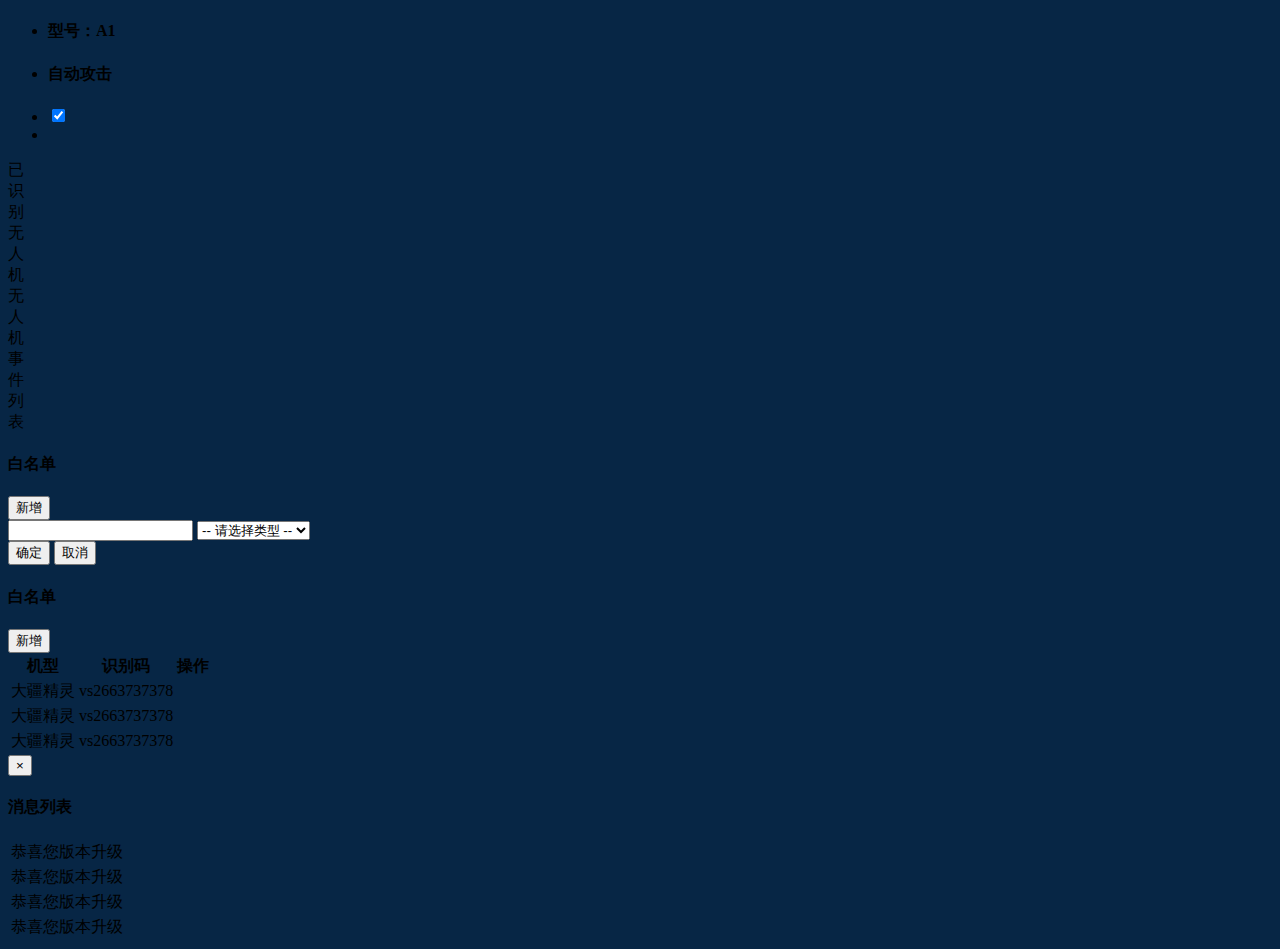
<file: src/main/resources/templates/index.html>
<!DOCTYPE html>
<html xmlns="http://www.w3.org/1999/xhtml" xmlns:th="http://www.thymeleaf.org">
<html lang="en">
    <head>
        <meta charset="UTF-8">
        <title>index</title>
        <link rel="stylesheet" th:href="@{/static/css/bootstrap.css}">
        <link rel="icon" type="image/x-icon" th:href="@{/static/images/favicon.ico}">
        <link rel="stylesheet" th:href="@{/static/css/bootstrap-theme.css}">
        <link rel="stylesheet" th:href="@{/static/layui/css/layui.css}">
        <link rel="stylesheet" th:href="@{/static/css/individualization/index.css}">
        <link rel="stylesheet" th:href="@{/static/css/individualization/baiduMap.css}">
        <link rel="stylesheet" th:href="@{/static/css/style.css}">
        <link rel="stylesheet" th:href="@{/static/css/individualization/button.css}">
        <script type="text/javascript"  th:src="@{/static/js/jquery-3.3.1.js}"></script>
        <script type="text/javascript"  th:src="@{/static/js/bootstrap.js}"></script>
        <script type="text/javascript"  th:src="@{/static/layui/layui.js}"></script>
        <script type="text/javascript"  th:src="@{/static/js/echarts.js}"></script>
        <script type="text/javascript"  src="http://api.map.baidu.com/api?v=2.0&ak=ZF97UkloNMI4jVTjlKnNKLYe"></script>
        <script type="text/javascript"  th:src="@{/static/js/individualization/index.js}"></script>
        <script type="text/javascript"  th:src="@{/static/js/individualization/webSocket.js}"></script>
        <script type="text/javascript"  th:src="@{/static/js/individualization/baiduMap.js}"></script>
    </head>
    <body style="background-color: #072645">
        <div class="container index">
            <div class="row clearfix top">
                <div class="col-md-3 column top_left">
                    <div class="top_left_top" id="powerDiagram"></div>
                    <div class="top_left_below" id="proportionDiagram"></div>
                </div>
                <div class="col-md-5 column top_middle">
                    <div id="allmap"></div>
                    <!--<div class="radar"></div>--><!-- 自己画的雷达 -->
                </div>
                <div class="col-md-4 column top_right">
                    <ul class="nav nav-pills navigation">
                        <li class="navigationOne">
                            <h4>型号：A1</h4>
                        </li>
                        <li class="navigationTwo">
                            <h4>自动攻击</h4>
                        </li>
                        <li class="navigationThree">
                            <form class="layui-form">
                                <input type="checkbox" lay-filter="isAutomaticAttack"  name="close" lay-skin="switch" lay-text="ON|OFF" checked>
                            </form>
                        </li>
                        <li class="navigationFour">
                            <img class="connectImg" alt="" th:src="@{/static/img/connect.png}" />
                            <img class="listImg" alt="" th:src="@{/static/img/list.png}" data-toggle="modal" data-target="#myModal" />
                            <img class="voiceImg" alt="" th:src="@{/static/img/voice.png}" />
                            <img class="noticeImg" alt="" th:src="@{/static/img/notice.png}" data-toggle="modal" data-target="#noticeModal" />
                        </li>
                    </ul>
                    <table class="table table-striped listOne">
                        <caption class="listOneCaption">已识别无人机</caption>
                        <table class="layui-hide" id="whiteListTable" lay-filter="whiteListTableEvent"></table>
                    </table>
                </div>
            </div>
            <div class="row clearfix below">
                <div class="col-md-4 column below_left">
                    <div class="below_left_top" id="probabilityGraph"></div>
                </div>
                <div class="col-md-4 column below_middle">
                    <table class="table table-striped">
                        <caption class="listTwoCaption">无人机事件列表</caption>
                        <table class="layui-hide" id="eventTable"></table>
                    </table>
                </div>
                <div class="col-md-4 column below_right">
                    <div class="below_right_top" id="distributionDiagram"></div>
                </div>
            </div>
        </div>
        <!-- 白名单模态框 -->
        <!-- 模态框（Modal） -->
        <div class="modal fade" id="myModal" tabindex="-1" role="dialog" aria-labelledby="myModalLabel" aria-hidden="true">
            <div class="modal-dialog">
                <div class="modal-content">
                    <div class="modal-header whiteList">
                        <h4 class="modal-title" id="myModalLabel">白名单</h4>
                        <button class="UAVButton btn-blue" data-toggle="modal" data-target="#addWhiteModal">新增</button>
                    </div>
                    <div class="modal-body">
                        <table class="layui-hide" id="whiteTable"></table>
                    </div>
                </div><!-- /.modal-content -->
            </div><!-- /.modal -->
        </div>
        <!-- 新增白名单模态框 -->
        <!-- 模态框（Modal） -->
        <div class="modal fade" id="addWhiteModal" tabindex="-1" role="dialog" aria-labelledby="myModalLabel" aria-hidden="true">
            <div class="modal-dialog">
                <div class="modal-content">
                    <div class="modal-header addWhiteList">
                        <div class="addWhiteListOne">
                            <div class="addWhiteListOneLeft">
                                <input type="text" id="droneId">
                                <select id="droneType">
                                    <option>-- 请选择类型 --</option>
                                    <option>DJI Phantom3</option>
                                </select>
                            </div>
                            <div class="addWhiteListOneRight">
                                <button class="UAVButton btn-lightGreen"  onclick="addDroneWhite()">确定</button>
                                <button class="UAVButton btn-lightGray" data-toggle="modal" data-target="#myModal" data-dismiss="modal" aria-hidden="true">取消</button>
                            </div>
                        </div>
                        <div  class="addWhiteListTwo">
                            <h4 class="modal-title">白名单</h4>
                            <button class="UAVButton btn-blue" data-toggle="modal" data-target="#addWhiteModal">新增</button>
                        </div>
                    </div>
                    <div class="modal-body">
                        <table class="table table-striped">
                            <thead>
                            <tr>
                                <th>机型</th>
                                <th>识别码</th>
                                <th>操作</th>
                            </tr>
                            </thead>
                            <tbody>
                            <tr>
                                <td>大疆精灵</td>
                                <td>vs2663737378</td>
                                <td>
                                    <div class="open1 div1">
                                        <div class="open2 div2"></div>
                                    </div>
                                </td>
                            </tr>
                            <tr>
                                <td>大疆精灵</td>
                                <td>vs2663737378</td>
                                <td>
                                    <div  class="close1 div1">
                                        <div class="close2 div2"></div>
                                    </div>
                                </td>
                            </tr>
                            <tr>
                                <td>大疆精灵</td>
                                <td>vs2663737378</td>
                                <td>
                                    <div  class="close1 div1">
                                        <div class="close2 div2"></div>
                                    </div>
                                </td>
                            </tr>
                            </tbody>
                        </table>
                    </div>
                </div><!-- /.modal-content -->
            </div><!-- /.modal -->
        </div>
        <!-- 通知模态框（Modal） -->
        <div class="modal fade" id="noticeModal" tabindex="-1" role="dialog" aria-labelledby="myModalLabel" aria-hidden="true">
            <div class="modal-dialog">
                <div class="modal-content">
                    <div class="modal-header whiteList">
                        <button type="button" class="close" data-dismiss="modal" aria-hidden="true">×</button>
                        <h4 class="modal-title">消息列表</h4>
                    </div>
                    <div class="modal-body">
                        <table class="table table-striped">
                            <tbody>
                            <tr>
                                <td>恭喜您版本升级</td>
                            </tr>
                            <tr>
                                <td>恭喜您版本升级</td>
                            </tr>
                            <tr>
                                <td>恭喜您版本升级</td>
                            </tr>
                            <tr>
                                <td>恭喜您版本升级</td>
                            </tr>
                            </tbody>
                        </table>
                    </div>
                </div><!-- /.modal-content -->
            </div><!-- /.modal -->
        </div>
        <!-- 工具栏 -->
        <script type="text/html" id="barDemo">
            <a class="layui-btn layui-btn-xs layui-btn-normal" lay-event="strike">打击</a>
        </script>
    </body>

</html>
<!--<script type="text/javascript">



    // 百度地图API功能
    var map = new BMap.Map("allmap");    // 创建Map实例
  //  map.centerAndZoom(new BMap.Point(39.951497,116.363871), 11);  // 初始化地图,设置中心点坐标和地图级别
    //添加地图类型控件
    map.addControl(new BMap.MapTypeControl({
        mapTypes:[
            BMAP_NORMAL_MAP,
            BMAP_HYBRID_MAP
        ]}));
    map.centerAndZoom("北京",12);            // 设置地图显示的城市 此项是必须设置的
    map.enableScrollWheelZoom(true);     //开启鼠标滚轮缩放

</script>-->
</html>
</file>
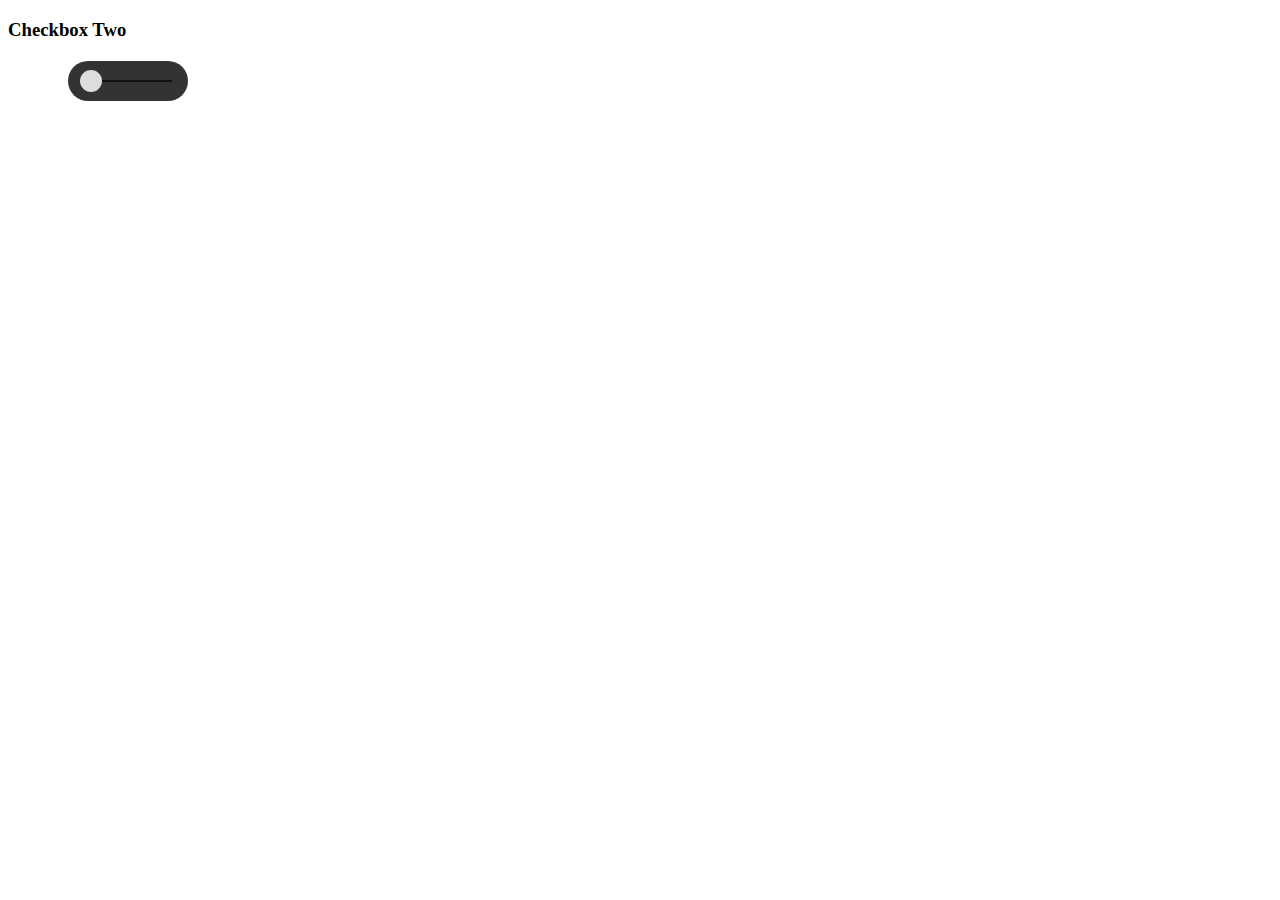
<file: src/main/resources/static/checkBox.html>
<!DOCTYPE html>
<html lang="en">

<head>
    <meta charset="UTF-8">
    <meta name="viewport" content="width=device-width, initial-scale=1.0">
    <meta http-equiv="X-UA-Compatible" content="ie=edge">
    <title>Document</title>
    <style>
        /**
* 隐藏默认的checkbox
*/
input[type=checkbox] {
visibility: hidden;
}
    /**
* Checkbox Two
*/
.checkboxTwo {
width: 120px;
height: 40px;
background: #333;
margin: 20px 60px;
 
border-radius: 50px;
position: relative;
}
/**
* Create the line for the circle to move across
*/
.checkboxTwo:before {
content: '';
position: absolute;
top: 19px;
left: 14px;
height: 2px;
width: 90px;
background: #111;
}
/**
* Create the circle to click
*/
.checkboxTwo label {
display: block;
width: 22px;
height: 22px;
border-radius: 50%;
 
-webkit-transition: all .5s ease;
-moz-transition: all .5s ease;
-o-transition: all .5s ease;
-ms-transition: all .5s ease;
transition: all .5s ease;
cursor: pointer;
position: absolute;
top: 9px;
z-index: 1;
left: 12px;
background: #ddd;
}
/**
* Create the click event for the checkbox
*/
.checkboxTwo input[type=checkbox]:checked + label {
left: 84px;
background: #26ca28;
}
    </style>
</head>

<body>
    <section>
        <!-- Checbox Two -->
        <h3>Checkbox Two</h3>
        <div class="checkboxTwo">
            <input type="checkbox" value="1" id="checkboxTwoInput" name="" />
            <label for="checkboxTwoInput"></label>
        </div>
    </section>
</body>
<!-- https://blog.csdn.net/weixin_39877717/article/details/80742785 -->
</html>
</file>
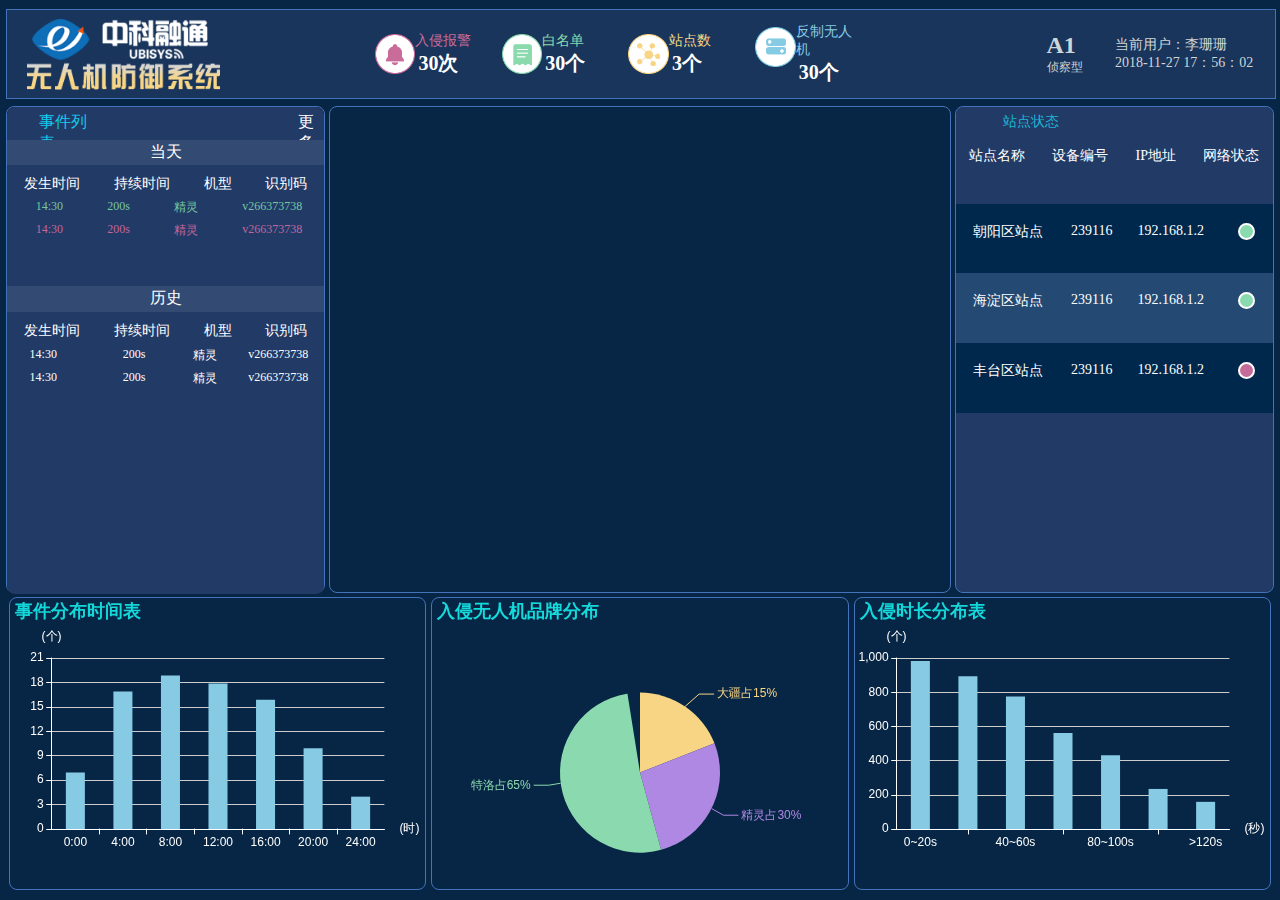
<file: src/main/resources/static/defensivePosture.html>
<!DOCTYPE html>
<html lang="en">
<head>
    <meta charset="UTF-8">
    <title>防区态势</title>
    <script src="js/comm/jquery-3.1.1.min.js"></script>
    <script type="text/javascript" src="http://api.map.baidu.com/api?v=2.0&ak=yaDRGoon5YoRzAAwH781yUgn"></script>
    <script src="js/ECharts/echarts.min.js"></script>
    
    <link rel="stylesheet" href="css/defensivePosture.css">
    
    
</head>
<body>
    <div class="nav">
        <div class="header">
            <div class="zuo">
                <img src="image/logo.png"/>
            </div>
            <div class="zhong">
                <div class="log">
                    <div class="zhongZ">
                        <img src="image/报警.png"/>
                    </div>
                    <div class="zhongY">
                        <p style="color:#C96C99;">入侵报警</p>
                        <p>30次</p>
                    </div>
                </div>
                <div class="log">
                    <div class="zhongZ">
                        <img src="image/百名单.png"/>
                    </div>
                    <div class="zhongY">
                        <p style="color:#8BD9AC;">白名单</p>
                        <p>30个</p>
                    </div>
                </div>
                <div class="log">
                    <div class="zhongZ">
                        <img src="image/站点.png"/>
                    </div>
                    <div class="zhongY">
                        <p style="color:#F5D582;">站点数</p>
                        <p>3个</p>
                    </div>
                </div>
                <div class="log">
                    <div class="zhongZ">
                        <img src="image/反制无人机.png"/>
                    </div>
                    <div class="zhongY">
                        <p style="color:#86CBE4;">反制无人机</p>
                        <p>30个</p>
                    </div>
                </div>
            </div>
            <div class="you">
                <div class="youZ">
                    <p style="color: #CFD6D6;font-size: 24px;font-weight: bolder;">A1</p>
                    <p style="color: #CFD6D6;font-size: 12px;">侦察型</p>
                </div>
                <div class="youY">
                    <p>当前用户：李珊珊</p>
                    <p>2018-11-27 17：56：02</p>
                </div>
            </div>
        </div>
        <div class="middle">
            <div class="middleLeft">
                <div class="mlHeader">
                    <span>事件列表</span>
                    <span>更多</span>
                </div>
                <div class="mlDay">
                    <P>当天</P>
                </div>
                <div id="UDEventsToday" class="mltData test-1">
                </div>
                <div class="mlHistory">
                    <p>历史</p>
                </div>
                <div id="UDEventsHistory" class="mlbData test-1">
                    </div>
            </div>
            <div class="middleCenter">
                <div id="mapDiv" style="height:100%;width:100%" ></div>
            </div>
            <div class="middleRight">
                    <div class="mrHeader">
                        <p>站点状态</p>
                        <ul class="name">
                            <li>站点名称</li>
                            <li>设备编号</li>
                            <li>IP地址</li>
                            <li>网络状态</li>
                        </ul>
                    </div>
                    <div id="UDSitesTBodyDiv" class="mrBody">
                    </div>
                </div>
        </div>
        <div class="footer">
            <div id="footerLeft"></div>
            <div id="footerCenter"></div>
            <div id="footerRight"></div>
        </div>
    </div>
    
</body>
<script src="js/defensivePosture.js" type="text/javascript"> </script>
<script src="js/defensiveMap.js" type="text/javascript"> </script>
<script>
$(function(){
    UDEventsUtil.processUDEvents();
    UDSitesUtil.processUDSites();
    eventsDstrChartUtil.processChart();
    bandsDstrChartUtil.processChart();
    durationDstrChartUtil.processChart();
    
});
mapUtil.initMap("mapDiv");
mapUtil.addOverlays();
</script>
</html>
</file>
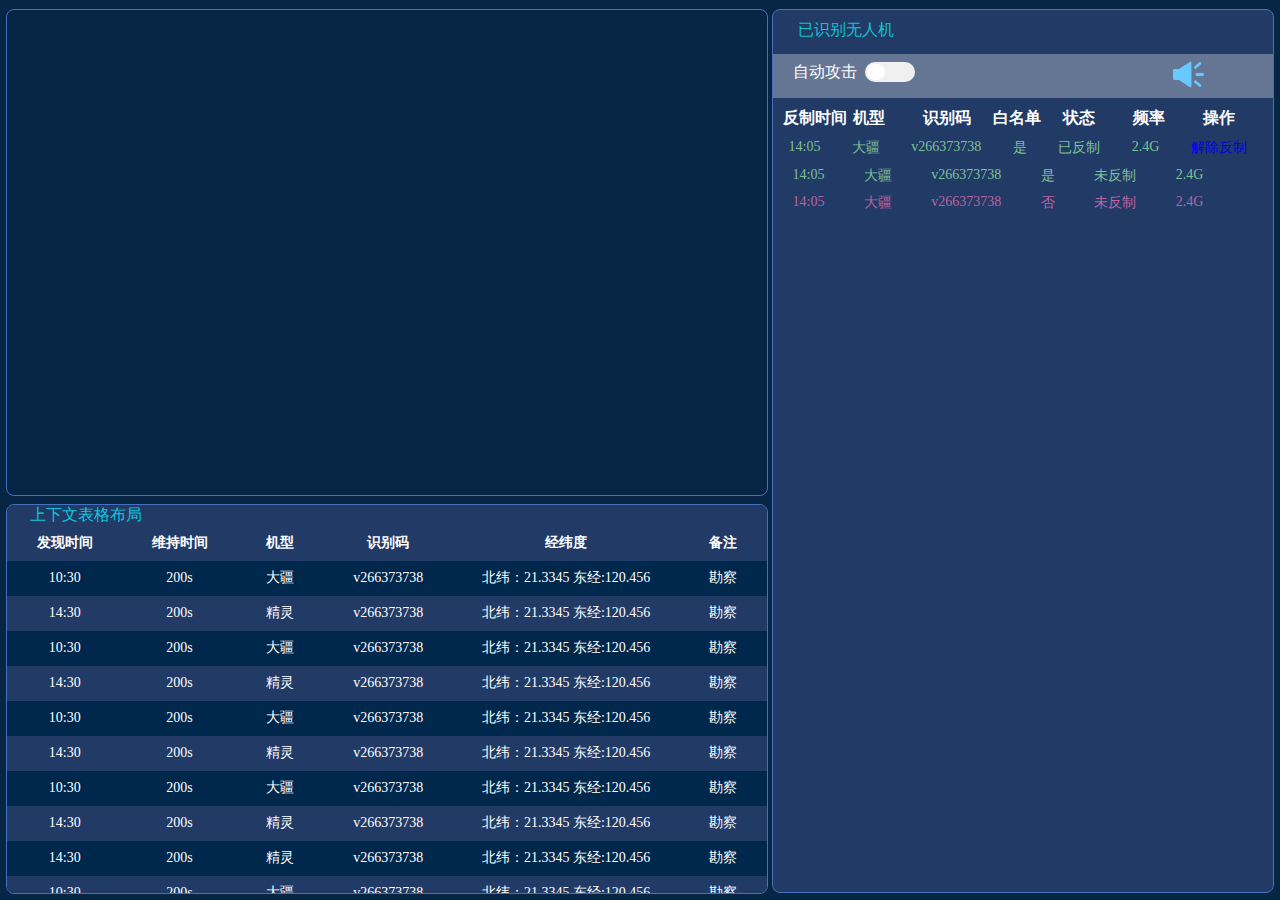
<file: src/main/resources/static/UAVDetection.html>
<!DOCTYPE html>
<html lang="en">

<head>
    <meta charset="UTF-8">
    <title>无人机侦测</title>
    <link rel="stylesheet" href="css/UAVDetection.css">
    <script src="js/comm/jquery-3.1.1.min.js"></script>
    <script type="text/javascript" src="http://api.map.baidu.com/api?v=2.0&ak=yaDRGoon5YoRzAAwH781yUgn"></script>
    <script src="js/UAVDetection.js"></script>
    <script src="js/defensiveMap.js" type="text/javascript"> </script>
    <script src="js/scrollbot/scrollbot.js" type="text/javascript"> </script>
    <style>
        .nav .left .leftBottom .table>tbody>tr>td>input{
            color:#00284C;
        }
    </style>
</head>

<body>
    <div class="nav">
        <div class="left">
            <div id="mapDiv" class="leftTop">
              
            </div>
            <div  id="UDEventsContainer"  class="leftBottom test-1">
                <table class="table">
                    <caption class="cap">上下文表格布局</caption>
                    <thead>
                        <tr>
                            <th>发现时间</th>
                            <th>维持时间</th>
                            <th>机型</th>
                            <th>识别码</th>
                            <th>经纬度</th>
                            <th>备注</th>
                        </tr>
                    </thead>
                    <tbody id="UDEventsTBody">
                    </tbody>
                </table>
            </div>
        </div>
        <div class="right">
            <div class="tou">
                <p>已识别无人机</p>
            </div>
            <div class="rightBtn">
                <div class="rightZ">
                    <span>自动攻击</span>
                    <div class="button" style="margin-left: 2%;margin-top: 2%;">
                        <input class="tgl tgl-light" onchange="autoAtCkChanged(this);" id="autoAtCk" type="checkbox" />
                        <label class="tgl-btn" for="autoAtCk"></label>
                    </div>
                </div>
                <div class="rightY">
                    <img src="image/喇叭.png" />
                </div>
            </div>
            <div id="UDDronesDiv" class="rightData test-1">
            </div>
        </div>
    </div>
</body>
<script>
    $(function () {
        UDEventsUtil.processUDEvents();
        UDDronesUtil.processUDDrones();
        mapUtil.initMap("mapDiv");
        mapUtil.addOverlays();
    });
    let autoAtCkChanged = function (autoAtCk) {
        if (autoAtCk.checked) {
            //设置为自动攻击的操作
        } else {
            //设置取消自动攻击的操作
        }
    }
    let scroll=function(selector){
       return new scrollbot(selector,10).setStyle({
			"background":"#87CAE4",
			"z-index":"2"
		},{
			"background":"#072645"
        });
    };
    //UDEventsContainer =scroll("#UDEventsContainer");
    // UDDronesDiv=scroll("#UDDronesDiv");
</script>

</html>
</file>
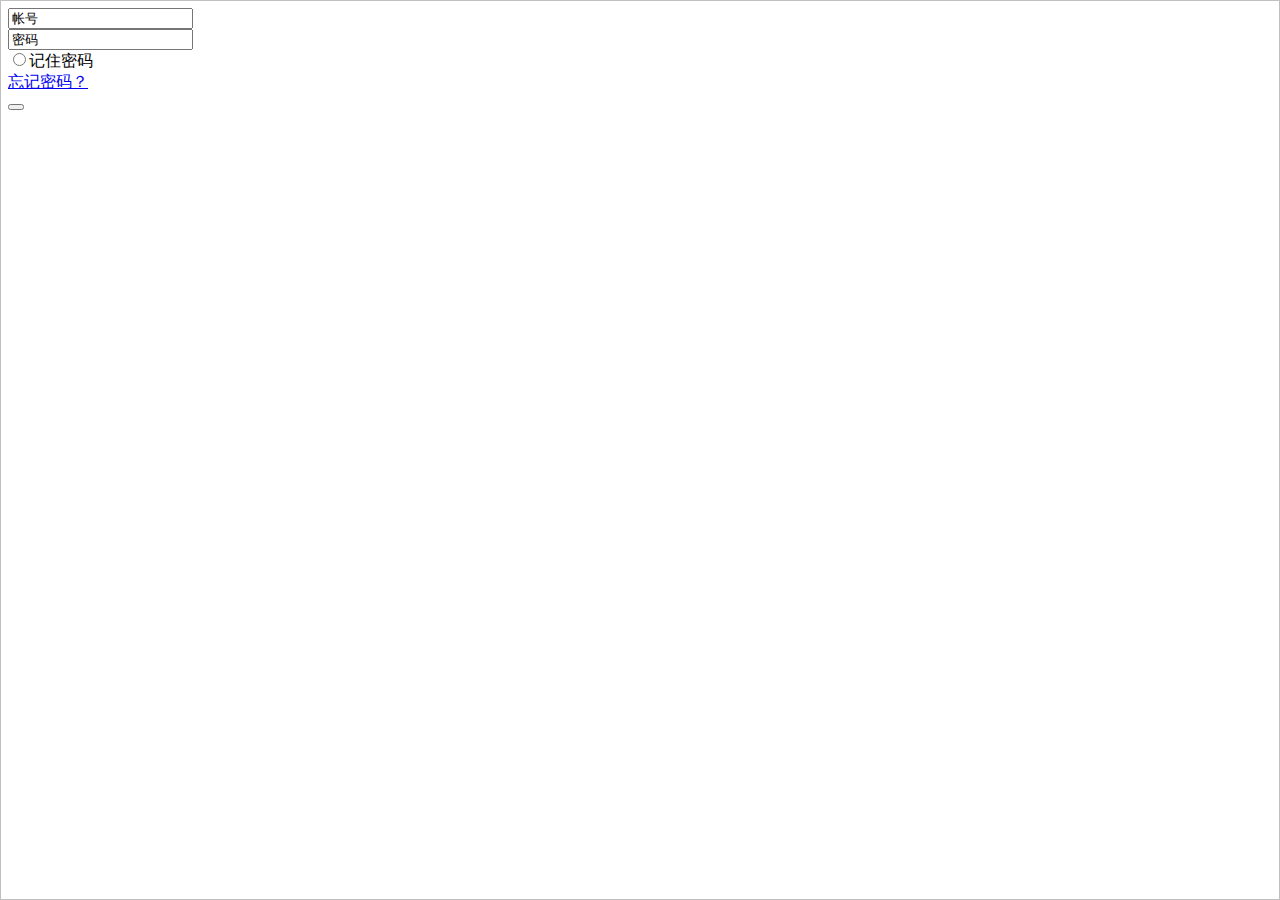
<file: src/main/resources/templates/login.html>
<!DOCTYPE html>
<html xmlns="http://www.w3.org/1999/xhtml" xmlns:th="http://www.thymeleaf.org">
<html lang="en">
    <head>
        <meta charset="UTF-8">
        <title>login</title>
        <script type="text/javascript"  th:src="@{/static/js/jquery-3.3.1.js}"></script>
        <script type="text/javascript"  th:src="@{/static/js/individualization/login.js}"></script>
        <link rel="stylesheet" th:href="@{/static/css/individualization/login.css}">
    </head>
    <body>
        <div id="Layer1" style="position:fixed; left:0px; top:0px; width:100%; height:100%">
            <img alt="" th:src="@{/static/img/backgroundMap.png}" height="100%" width="100%">
        </div>
        <div class="login">
            <div id="myTabContent" class="tab-content">
                <div id="protocolPlatform"  class="tab-pane fade in active">
                    <div class="errorPrompt" id="errorPromptProtocolPlatform"></div>
                    <div class="login_info" >
                        <input type="text" class="prompt" id="userLoginName" value="帐号" onfocus="userIdOnfocus(this);" onblur="userIdOnblur(this);"/>
                    </div>
                    <div class="login_info" >
                        <input type="text" class="prompt" id="showPwd" value="密码" onfocus="userPasswdOnfocus(this);" />
                        <input type="password" class="noHint" id="userLoginPassWord" value="" style="display: none" onblur="userPasswdOnblur(this);" />
                    </div>
                    <div class="login_info">
                        <div id="isCookie">
                            <input type="radio" >记住密码
                        </div>
                        <div id="retrieve">
                            <a href="#">忘记密码？</a>
                        </div>
                    </div>
                    <div class="login_info">
                        <button class="loginButton"  onclick="login();"></button>
                    </div>
                </div>
            </div>
        </div>
    </body>
</html>
</file>
<file: src/main/resources/static/css/defensivePosture.css>
*{
    margin: 0;
    padding: 0;
    list-style: none;
    text-decoration: none;
}
html,body{
    width: 100%;
    height: 100%;
    background-color: #072645;
    display: flex;
    justify-content: space-between;
}
.nav{
    width: 99%;
    height: 98%;
    margin: auto;
}
.header{
    width: 100%;
    height: 10%;
    margin-bottom: 0.5%;
    border: 1px solid #4473BB;
    background-color: #19355C;
    display: flex;
    justify-content: space-between;
}
.header .zuo{
     width: 14%;
     height: 100%;
 }
.header .zuo img{
    height: 80%;
    margin-top: 9px;
    margin-left: 20px;
}
.header .zhong{
    width: 40%;
    height: 100%;
    display: flex;
    justify-content: space-around;

}
.header .zhong  .log{
    width: 20%;
    display: flex;
    margin: auto;
}
.header .zhong  .log .zhongZ{
    width: 40%;
    height: 100%;
    margin-top: 4%;
}
.header .zhong  .log .zhongZ img{
    width: 100%;

}
.header .zhong  .log .zhongY{
    width: 60%;
    height: 100%;
    margin: auto;
    font-size: 14px;
}
.header .zhong  .log p:nth-of-type(2){
    font-size: 20px;
    font-weight: bolder;
    margin-left: 5%;
    color:#fff;
}
.header .you{
    width: 18%;
    height: 100%;
    display: flex;
}
.header .you .youZ{
    width: 30%;
    margin: auto;
}
.header .you .youY{
    width: 70%;
    margin: auto;
    font-size: 14px;
}
.header .you .youY p{

    color: #CFD6D6;
}

.middle{
    width: 100%;
    height: 55%;
    display: flex;
    justify-content: space-between;
    margin-bottom: 0.5%;
}
.middle .middleLeft{
    width: 25%;
    height: 100%;
    border: 1px solid #4473BB;
    border-radius: 8px;
    display: flex;
    flex-wrap:wrap;
}
.test-1::-webkit-scrollbar {/*滚动条整体样式*/
    width: 10px;     /*高宽分别对应横竖滚动条的尺寸*/
    height: 1px;
}
.test-1::-webkit-scrollbar-thumb {/*滚动条里面小方块*/
    border-radius: 10px;
    -webkit-box-shadow: inset 0 0 5px rgba(0,0,0,0.2);
    background: #87CAE4;
}
.test-1::-webkit-scrollbar-track {/*滚动条里面轨道*/
    -webkit-box-shadow: inset 0 0 5px rgba(0,0,0,0.2);
    border-radius: 10px;
    background: #072645;
}
.middle .middleLeft .mlHeader{
    width: 100%;
    height: 7%;
    display: flex;
    background-color:  #223A66;
    border-radius: 8px 8px 0 0;
}
.middle .middleLeft .mlHeader span:nth-of-type(1){
    color:#13CBEF;
    margin-left: 10%;
    display:inline-block;
    padding-top: 5px;
}
.middle .middleLeft .mlHeader span:nth-of-type(2){
    color:#fff;
    margin-left: 65%;
    display:inline-block;
    padding-top: 5px;
}
.middle .middleLeft .mlDay{
    width: 100%;
    height: 5%;
    background-color: #334B72;
}
.middle .middleLeft .mlDay p{
    color: #fff;
    text-align: center;
    padding-top: 2px;
}
.middle .middleLeft .mltData{
    width: 100%;
    height: 25%;
    background-color: #223A66;
    overflow-y: auto;
    white-space: nowrap;
}
.middle .middleLeft .mltData .mltTou{
    display: flex;
    justify-content: space-around;
    color:#fff;
    margin-top: 10px;
    font-size: 14px;
}
.middle .middleLeft .mltData .danger{
    display: flex;
    justify-content: space-around;
    color:#C3669A;
    font-size: 12px;
    margin-left: 2%;
    margin-top: 2%;
}
.middle .middleLeft .mltData .safe{
    display: flex;
    justify-content: space-around;
    color:#77C6A1;
    font-size: 12px;
    margin-left: 2%;
    margin-top: 2%;
}
.middle .middleLeft .mltData .mltShen>li:nth-of-type(2){
    margin-left: 8%;
}
.middle .middleLeft .mltData .mltShen>li:nth-of-type(3){
    margin-left: 8%;
}
.middle .middleLeft .mlHistory{
    width: 100%;
    height: 5%;
    background-color:#334B72;
}
.middle .middleLeft .mlHistory{
    color: #fff;
    text-align: center;
    padding-top: 2px;
}
.middle .middleLeft .mlbData{
    width: 100%;
    height: 58%;
    background-color: #223A66;
    border-radius: 0px 0px 8px 8px;
    overflow-y: auto;
    white-space: nowrap;
}
.middle .middleLeft .mlbData .mlbTou{
    display: flex;
    justify-content: space-around;
    color:#fff;
    margin-top: 10px;
    font-size: 14px;
}
.middle .middleLeft .mlbData .mlbShen{
    display: flex;
    justify-content: space-around;
    font-size: 12px;
    margin-left: 2%;
    color:#fff;
    margin-top: 2%;
}
.middle .middleLeft .mlbData .mlbShen>li:nth-of-type(2){
    margin-left: 11%;
}
.middle .middleLeft .mlbData .mlbShen>li:nth-of-type(3){
    margin-left: 5%;
}

.middle .middleCenter{
    width: 49%;
    height: 100%;
    border: 1px solid #4473BB;
    border-radius: 8px;
}
.middle .middleCenter img{
    width: 100%;
    height:100%;
    border-radius: 8px;
}
.middle .middleRight{
    width: 25%;
    height: 100%;
    border: 1px solid #4473BB;
    border-radius: 8px;
    background-color: #223A66;
}
.middle .middleRight .mrHeader{
    width: 100%;
    height: 20%;
    border-radius: 8px 8px 0 0;
    background-color: #223A66;
    font-size: 14px;
}
.middle .middleRight .mrHeader p{
    color:#1CB7D2;
    margin-left: 15%;
    padding-top: 2%;
}
.middle .middleRight .mrHeader .name{
    display: flex;
    justify-content: space-around;
    color: #fff;
    padding-top: 5%;
}
 .mrName{
    display: flex;
    justify-content: space-around;
    color: #fff;
    width: 100%;
    height: 18%;
    margin-bottom: 0;
}
 .mrName li{
     margin-top: 6%;
 }
.mrName .underLoad{
    width: 13px;
    height: 13px;
    border-radius: 50px;
    border: 2px solid white;
    background-color: #89DAAE;
}
.mrName .highLoad{
    width: 13px;
    height: 13px;
    border-radius: 50px;
    border: 2px solid white;
    background-color: #C56B9A;
}
 .mrName>li:nth-of-type(2){
    margin-left: -2%;
}
 .mrName>li:nth-of-type(3){
    margin-left: -3%;
}
.middle .middleRight .mrBody{
    width: 100%;
    height: 80%;
    background-color:#223A66;
    overflow-y: auto;
    white-space: nowrap;
    border-radius: 0 0 8px 8px;
    font-size: 14px;
}
.middle .middleRight .mrBody ul:nth-of-type(odd){ background:#00284C;}
.middle .middleRight .mrBody ul:nth-of-type(even){ background:#244973;}
.footer{
    width: 100%;
    height: 33%;
    border-radius: 8px;
    display: flex;
    justify-content: space-around;
}
.footer #footerLeft{
    width: 32.8%;
    height: 100%;
    border-radius: 8px;
    border: 1px solid #4473BB;
}
.footer #footerCenter{
    width: 32.8%;
    height: 100%;
    border-radius: 8px;
    border: 1px solid #4473BB;
}
.footer #footerRight{
    width: 32.8%;
    height: 100%;
    border-radius: 8px;
    border: 1px solid #4473BB;
}
</file>
<file: src/main/resources/static/css/UAVDetection.css>
*{
    margin: 0;
    padding: 0;
    list-style: none;
    text-decoration: none;
}
html,body{
    width: 100%;
    height: 100%;
    background-color: #072645;
    display: flex;
    justify-content: space-between;
}
.test-1::-webkit-scrollbar {/*滚动条整体样式*/
    width: 10px;     /*高宽分别对应横竖滚动条的尺寸*/
    height: 1px;
}
.test-1::-webkit-scrollbar-thumb {/*滚动条里面小方块*/
    border-radius: 10px;
    -webkit-box-shadow: inset 0 0 5px rgba(0,0,0,0.2);
    background: #87CAE4;
}
.test-1::-webkit-scrollbar-track {/*滚动条里面轨道*/
    -webkit-box-shadow: inset 0 0 5px rgba(0,0,0,0.2);
    border-radius: 10px;
    background: #072645;
}
.nav{
    width: 99%;
    height: 98%;
    margin: auto;
    display: flex;
    justify-content: space-between;
}
.nav .left{
    width: 60%;
    height: 100%;
}
.nav .left .leftTop{
     width: 100%;
     height: 55%;
     border: 1px solid #4473BB;
     border-radius: 8px;
 }
.nav .left .leftTop img{
    width: 100%;
    height: 100%;
    border-radius: 8px;
}
.nav .left .leftBottom{
    width: 100%;
    height: 44%;
    background-color: #223A66;
    border: 1px solid #4473BB;
    margin-top: 1%;
    border-radius: 8px;
    overflow-y: auto;
    white-space: nowrap;
}
.nav .left .leftBottom table{
    width: 100%;
    border-collapse:collapse;
    border-spacing:0;
    margin:0;
    padding:0;
    border:none;
}
.nav .left .leftBottom table .cap{
    color: #0FC8DC;
    text-align: left;
    margin-left: 3%;
}
.nav .left .leftBottom table>thead>{
    width: 100%;
}
.nav .left .leftBottom table>thead>tr>th{
    height: 35px;
    color: #fff;
    font-size: 14px;
    width: 1%;
}
.nav .left .leftBottom table>tbody>tr>td{
    height: 35px;
    color: #fff;
    font-size: 14px;
    text-align:center;
    border: 0;
}
.nav .left .leftBottom table tbody tr:nth-of-type(odd){
    background-color: #00284C;
}
.nav .right{
    width: 39.5%;
    height: 100%;
    margin-left: 0.5%;
    background-color: #223A66;
    border: 1px solid #4473BB;
    border-radius: 8px;
}
.nav .right .tou{
    width: 100%;
    height: 5%;
}
.nav .right .tou p{
    color: #12C3CE;
    margin-left: 5%;
    padding-top: 2%;
}
.nav .right .rightBtn{
    width: 100%;
    height: 5%;
    background-color: #657694;
    display: flex;
    justify-content: space-around;
}
.tgl {
    display: none;
}
.tgl, .tgl:after, .tgl:before, .tgl *, .tgl *:after, .tgl *:before, .tgl + .tgl-btn {
    box-sizing: border-box;
}
.tgl::-moz-selection, .tgl:after::-moz-selection, .tgl:before::-moz-selection, .tgl *::-moz-selection, .tgl *:after::-moz-selection, .tgl *:before::-moz-selection, .tgl + .tgl-btn::-moz-selection {
    background: none;
}
.tgl::selection, .tgl:after::selection, .tgl:before::selection, .tgl *::selection, .tgl *:after::selection, .tgl *:before::selection, .tgl + .tgl-btn::selection {
    background: none;
}
.tgl + .tgl-btn {
    outline: 0;
    display: block;
    width: 50px;
    height: 20px;
    position: relative;
    cursor: pointer;
    -webkit-user-select: none;
    -moz-user-select: none;
    -ms-user-select: none;
    user-select: none;
}
.tgl + .tgl-btn:after, .tgl + .tgl-btn:before {
    position: relative;
    display: block;
    content: "";
    width: 40%;
    height: 100%;
}
.tgl + .tgl-btn:after {
    left: 0;
}
.tgl + .tgl-btn:before {
    display: none;
}
.tgl:checked + .tgl-btn:after {
    left: 50%;
}
.tgl-light + .tgl-btn {
    background: #f0f0f0;
    border-radius: 2em;
    padding: 2px;
    -webkit-transition: all .4s ease;
    transition: all .4s ease;
}
.tgl-light + .tgl-btn:after {
    border-radius: 50%;
    background: #fff;
    -webkit-transition: all .2s ease;
    transition: all .2s ease;
}
.tgl-light:checked + .tgl-btn {
    background: #45A5FC;
}
.nav .right .rightBtn .rightZ{
    width: 80%;
    height: 100%;
    display: flex;
}
.nav .right .rightBtn .rightZ span{
    color: #fff;
    display: inline-block;
    padding-top: 2%;
    padding-left: 5%;
}
.nav .right .rightBtn .rightY{
    width: 20%;
    height: 100%;
}
.nav .right .rightBtn .rightY img{
    height: 70%;
    margin-top: 5%;
}
.nav .right .rightData{
    width: 100%;
    height: 90%;
    overflow-y: auto;
    white-space: nowrap;
}
.nav .right .rightData .rightName{
    width: 100%;
    display: flex;
    justify-content: space-around;
    color: #fff;
    font-weight: bolder;
    font-size: 16px;
    padding-top: 2%;
}
.nav .right .rightData .rightNameY{
    display: flex;
    justify-content: space-around;
    color:#7DC197;
    font-size: 14px;
    margin-top: 2%;
}
.nav .right .rightData .rightNameN{
    display: flex;
    justify-content: space-around;
    color: #B964A1;
    font-size: 14px;
    margin-top: 2%;
}
.nav .right .rightData .rightName>li{
    width: 10%;
}
.nav .right .rightData .rightNames>li{
    width: 14%;
}
</file>
